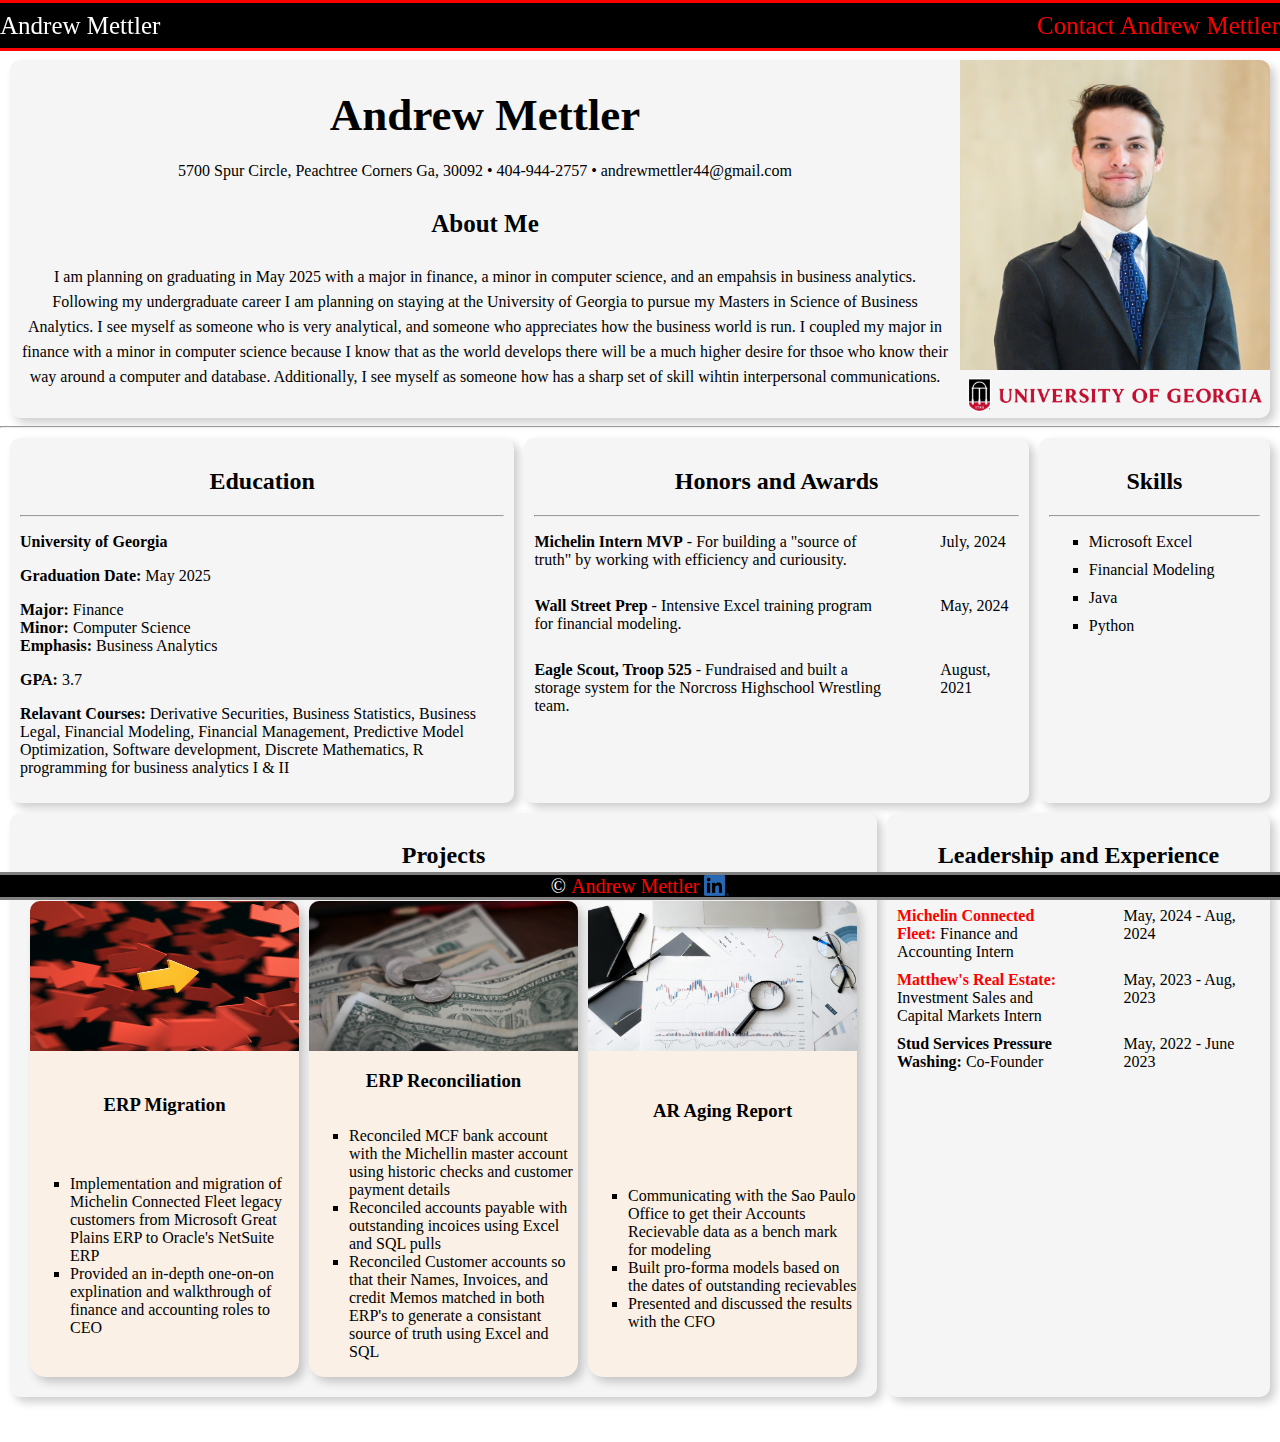
<file: index.html>
<!DOCTYPE html>
<html>
<head>
    <meta charset="utf-8">
    <meta name="description" content="This is Andrew's academic acomplishments'">
    <link rel="stylesheet" type="text/css" href="css/style.css">   
    <title>Andrew Mettler</title>
</head>
<body>
    <nav class="navbar"> 
        <p>Andrew Mettler</p>
        <a href="contact.html">Contact Andrew Mettler</a>
    </nav>
    <section class="splash">
        <div class="about-text">
            <h1> Andrew Mettler </h1>

            <p> 5700 Spur Circle, Peachtree Corners Ga, 30092 &bull; 404-944-2757 &bull; andrewmettler44@gmail.com </p>
            <h4>
                About Me
            </h4>
            <p>
                I am planning on graduating in May 2025 with a major in finance, a minor in computer science, and an empahsis in business analytics.
                Following my undergraduate career I am planning on staying at the University of Georgia to pursue my Masters in Science of Business Analytics.
                I see myself as someone who is very analytical, and someone who appreciates how the business world is run. I coupled my major in finance
                with a minor in computer science because I know that as the world develops there will be a much higher desire for thsoe who
                know their way around a computer and database. Additionally, I see myself as someone how has a sharp set of skill wihtin interpersonal
                communications.
            </p>
        </div>
        <div class="about-img">
            <img src="Images/HeadShot.jpg" alt="Andrew's Headshot" width="120">
            <img src="Images/ugaHorizontal.png" alt="Andrew's Headshot" width="120">
        </div>
    </section>
    <hr />
    <div class="container">
        <section class="education">
            <h2> Education </h2>
            <hr />
            <p> <b>University of Georgia </b> </p>
            <p> <b>Graduation Date:</b> May 2025 </p>
            <p> <b>Major:</b> Finance <br /> <b>Minor: </b>Computer Science <br /> <b>Emphasis: </b>Business Analytics </p>
            <p> <b>GPA:</b> 3.7 </p>
            <p>
                <b>Relavant Courses:</b> Derivative Securities, Business Statistics, Business Legal, Financial Modeling, Financial Management, Predictive Model Optimization, Software development, Discrete Mathematics, R programming for business analytics I & II
            </p>
        </section>
        <section class="honors">
            <h2> Honors and Awards </h2>
            <hr />
            <dl>
                <dt> <b>Michelin Intern MVP</b> - For building a "source of truth" by working with efficiency and curiousity. </dt>
                <dd> July, 2024 </dd>
                <dt> <b>Wall Street Prep</b> - Intensive Excel training program for financial modeling. </dt>
                <dd> May, 2024 </dd>
                <dt> <b>Eagle Scout, Troop 525</b> - Fundraised and built a storage system for the Norcross Highschool Wrestling team. </dt>
                <dd> August, 2021 </dd>
            </dl>
        </section>

        <section class="skills">
            <h2> Skills </h2>
            <hr />
            <ul>
                <li> Microsoft Excel </li>
                <li> Financial Modeling </li>
                <li> Java </li>
                <li> Python </li>
            </ul>
        </section>
    </div>
    <div class="container">
        <section class="projects">

            <h2> Projects </h2>
            <hr />
            <div class="three-col">
                <div class="card">
                    <img src="Images/arrow.jpg" alt="Andrew's Headshot" width="120">
                    <h3> ERP Migration</h3>
                    <ul>
                        <li>Implementation and migration of Michelin Connected Fleet legacy customers from Microsoft Great Plains ERP to Oracle's NetSuite ERP</li>
                        <li>Provided an in-depth one-on-on explination and walkthrough of finance and accounting roles to CEO</li>
                    </ul>
                </div>
                <div class="card">
                    <img src="Images/money.jpg" alt="Andrew's Headshot" width="120">
                    <h3> ERP Reconciliation</h3>
                    <ul>
                        <li>Reconciled MCF bank account with the Michellin master account using historic checks and customer payment details</li>
                        <li>Reconciled accounts payable with outstanding incoices using Excel and SQL pulls</li>
                        <li>Reconciled Customer accounts so that their Names, Invoices, and credit Memos matched in both ERP's to generate a consistant source of truth using Excel and SQL</li>
                    </ul>
                </div>
                <div class="card">
                    <img src="Images/chart.jpg" alt="Andrew's Headshot" width="120">
                    <h3>
                        AR Aging Report
                    </h3>
                    <ul>
                        <li>Communicating with the Sao Paulo Office to get their Accounts Recievable data as a bench mark for modeling</li>
                        <li>Built pro-forma models based on the dates of outstanding recievables</li>
                        <li> Presented and discussed the results with the CFO</li>
                    </ul>
                </div>
            </div>
        </section>
        <section class="leadership">

            <h2> Leadership and Experience </h2>
            <hr />
            <dl>
                <dt> <a href="https://connectedfleet.michelin.com/en-us/"> <b>Michelin Connected Fleet: </b> </a> Finance and Accounting Intern </dt>
                <dd> May, 2024 - Aug, 2024 </dd>
                <dt> <a href="https://www.matthews.com/"> <b>Matthew's Real Estate: </b></a> Investment Sales and Capital Markets Intern </dt>
                <dd> May, 2023 - Aug, 2023 </dd>
                <dt> <b>Stud Services Pressure Washing: </b> Co-Founder </dt>
                <dd> May, 2022 - June 2023 </dd>
            </dl>
        </section>

    </div>
    <footer class="footer">
        &copy; 
        <a href="contact.html"> Andrew Mettler</a>
        <a href="https://www.linkedin.com/in/andrewmettler/"> 
            <img src="Images/linkedin.png" alt="LinkedIn" width="25">
        </a>
    </footer>
</body>
</html>
</file>
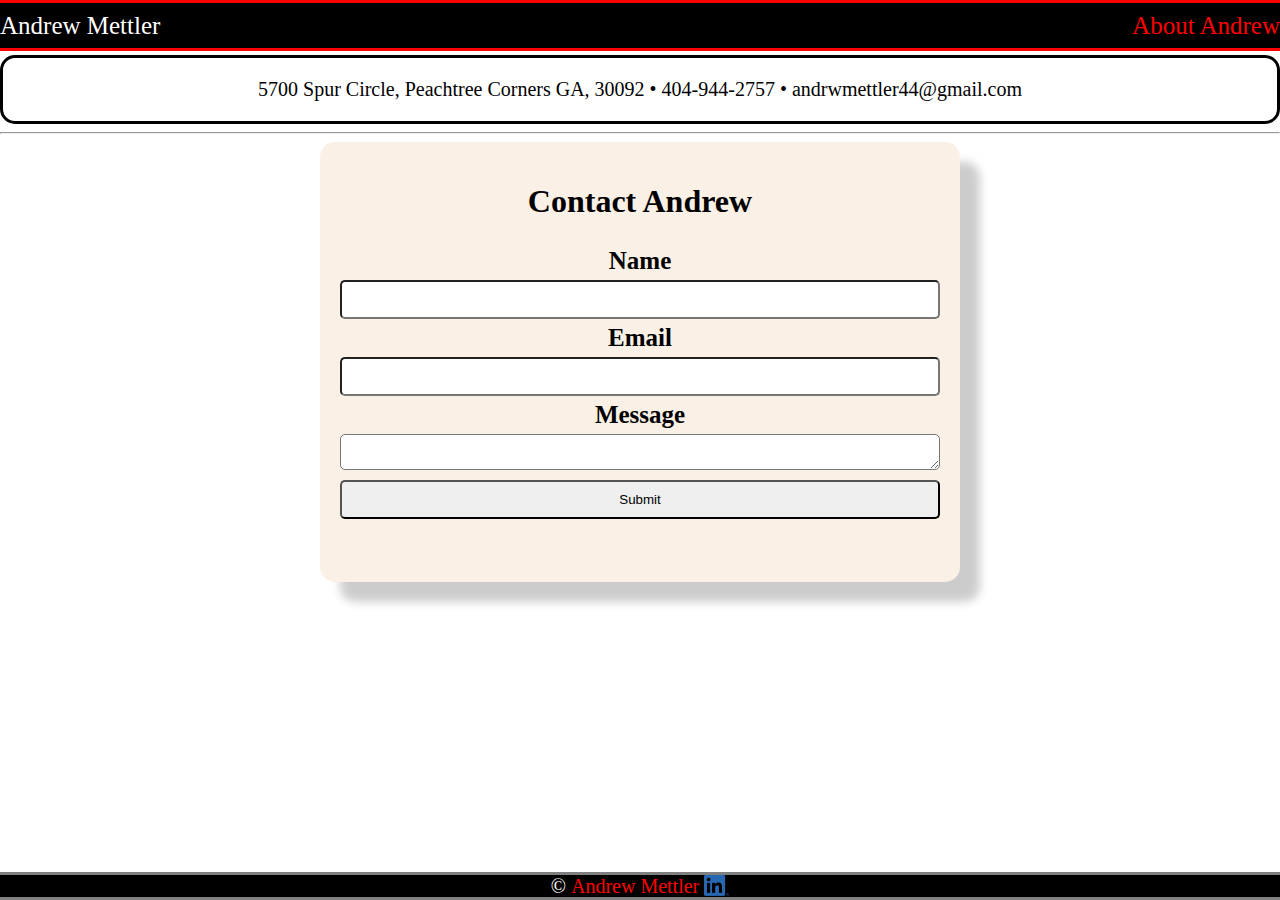
<file: contact.html>
<!DOCTYPE html>
<html>
<head>
    <meta charset="utf-8">
    <meta name="description" content="This is Andrew's contact page">
    <link rel="stylesheet" type="text/css" href="css/style.css">
    <title>Andrew Mettler</title>
</head>
<body>
    <nav class="navbar">
        <p>Andrew Mettler</p>
        <a href="index.html">About Andrew</a>
    </nav>
    <section class="addy">
        <p>5700 Spur Circle, Peachtree Corners GA, 30092 &bull; 404-944-2757 &bull; andrwmettler44@gmail.com</p>
    </section>
    <hr />
    <div class="one-col">
        <form action="mailto:andrewmettler44@gmail.com" method="post">
            <h1>Contact Andrew</h1>
            <h6>Name</h6>
            <input type="text" id="name" name="name" />
            <h6>Email</h6>
            <input type="email" id="email" name="email" />
            <h6>Message</h6>
            <textarea>     
            </textarea>
            <input type="submit" />
        </form>
    </div>
    <br />
    <footer class="footer">
        &copy;
        <a href="index.html"> Andrew Mettler</a>
        <a href="https://www.linkedin.com/in/andrewmettler/">
            <img src="Images/linkedin.png" alt="LinkedIn" width="25">
        </a>
    </footer>
</body>
</html>
</file>
<file: css/style.css>
body {
    font-family: Garamond;
    margin: 0px;
    padding: 0px;
    background-color: white;
    padding-bottom: 45px;
}
a{
    color: red;
    text-decoration: none;
}
a:hover {
    color: black;
}
.navbar {
    font-family: Georgia;
    display: flex;
    justify-content: space-between;
    align-items: center;
    width: 100%;
    height: 45px;
    font-size: 25px;
    background-color: black;
    padding: 0;
    border-bottom: solid red;
    border-top: solid red;
    color: white;
    position: fixed;
    margin-top: 0px;
    top: 0px;
}
.navbar a:hover {
    color: white;
}
.splash {
    font-family: Georgia;
    display: flex;
    justify-content: space-between;
    align-items: center;
    background-color: whitesmoke;
    border-radius: 10px;
    margin-top: 60px;
    margin-left: 10px;
    margin-right: 10px;
    box-shadow: 5px 5px 10px rgba(0, 0, 0, .2);
}
.about-text { 
    width:75%;
    margin: 10px;
    text-align:center;
    line-height: 25px;
}
.about-text h1{
    font-size: 45px;
    color: #000000;
}
.about-text h4{
    font-size: 25px;
    line-height:15px;
}
.about-img {
    display: flex;
    flex-direction: column;
    width: 25%;
    height: 100%;
   
}
.about-img img {
    width: 100%;
    
    border-top-right-radius: 10px;
    
}
.container {
    display: flex;
    justify-content: space-between;
    margin-top: 10px;
    background-color: white;
    margin-left: 10px;
    margin-right: 10px;
}
.container h2 {
    text-align: center;
    font-family: Georgia;
    color: #000000;
}
.education {
    border-radius: 10px;
    width: 39%;
    padding: 10px;
    margin-right: 10px;
    background-color: whitesmoke;
    box-shadow: 5px 5px 10px rgba(0, 0, 0, .2);
}
.honors {
    border-radius: 10px;
    width: 39%;
    padding: 10px;
    margin-right: 10px;
    background-color: whitesmoke;
    box-shadow: 5px 5px 10px rgba(0, 0, 0, .2);
}
.honors dl {
    display: grid; 
    grid-template-columns: 6fr 2fr;
    grid-template-rows: repeat(3, 3fr);
    gap: 10px;
}
.skills {
    background-color: whitesmoke;
    box-shadow: 5px 5px 10px rgba(0, 0, 0, .2);
    border-radius: 10px;
    width: 17%;
    padding: 10px;
}
.skills ul {
    list-style-type: square;
}
.skills ul li {
    margin-bottom: 10px;
}
.projects {
    border-radius: 10px;
    width: 70%;
    padding: 10px;
    margin-right: 10px;
    background-color: whitesmoke;
    box-shadow: 5px 5px 10px rgba(0, 0, 0, .2);
}
.projects ul {
    list-style-type: square;
}
.three-col{
    display: grid;
    grid-template-columns: 3fr 3fr 3fr;
    gap: 10px;
    margin: 10px;
}
.card {
    display: grid;
    justify-items: center;
    border-radius: 15px;
    background-color: linen;
    box-shadow: 5px 5px 10px rgba(0, 0, 0, .2);
}
.card img {
        width: 100%;
        height: 150px;
        border-top-left-radius: 10px;
        border-top-right-radius: 10px;
    }
.leadership {
    background-color: whitesmoke;
    box-shadow: 5px 5px 10px rgba(0, 0, 0, .2);
    border-radius: 10px;
    width: 30%;
    padding: 10px;
    text-decoration: none;
}
.leadership dl {
        display: grid;
        grid-template-columns: 1fr 1fr;
        grid-template-rows: repeat(3, 3fr);
        gap: 10px;
       
}
.leadership a {
    text-decoration: none;
}
.footer {
    position: fixed;
    display: flex;
    width: 100%;
    height: 22px;
    font-size: 20px;
    background-color: black;
    padding: 0px;
    border-bottom: solid grey;
    margin-top: 5px;
    border-top: solid grey;
    justify-content: center;
    color: white;
    bottom: 0;
}
.footer a {
    margin-left:5px;
    text-decoration: none;
}
.footer a:hover {
    color: white;
}
.addy {
    margin-top: 55px;
    background-color: white;
    border: solid black;
    border-radius: 15px;
    display: flex;
    justify-content: center;
    align-items: center;
    font-size: 20px;
}
.one-col {
    display: grid;
    grid-template-columns: 1fr;
    justify-items: center;
    text-align: center;
    
}
.one-col h6 {
    font-size: 25px;
    padding: 5px;
    margin: 0px;
}
.one-col form {
        display: flex;
        flex-direction: column;
        background-color: linen;
        border-radius: 15px;
        padding: 20px;
        width: 600px;
        height: 400px;
        box-shadow: 20px 20px 10px rgba(0, 0, 0, 0.2);
}
.one-col input {
    padding: 10px;
    box-sizing: border-box;
    border-radius:5px;

}
.one-col textarea {
    box-sizing:border-box;
    border-radius: 5px;
   
    margin-bottom: 10px;
}
</file>
